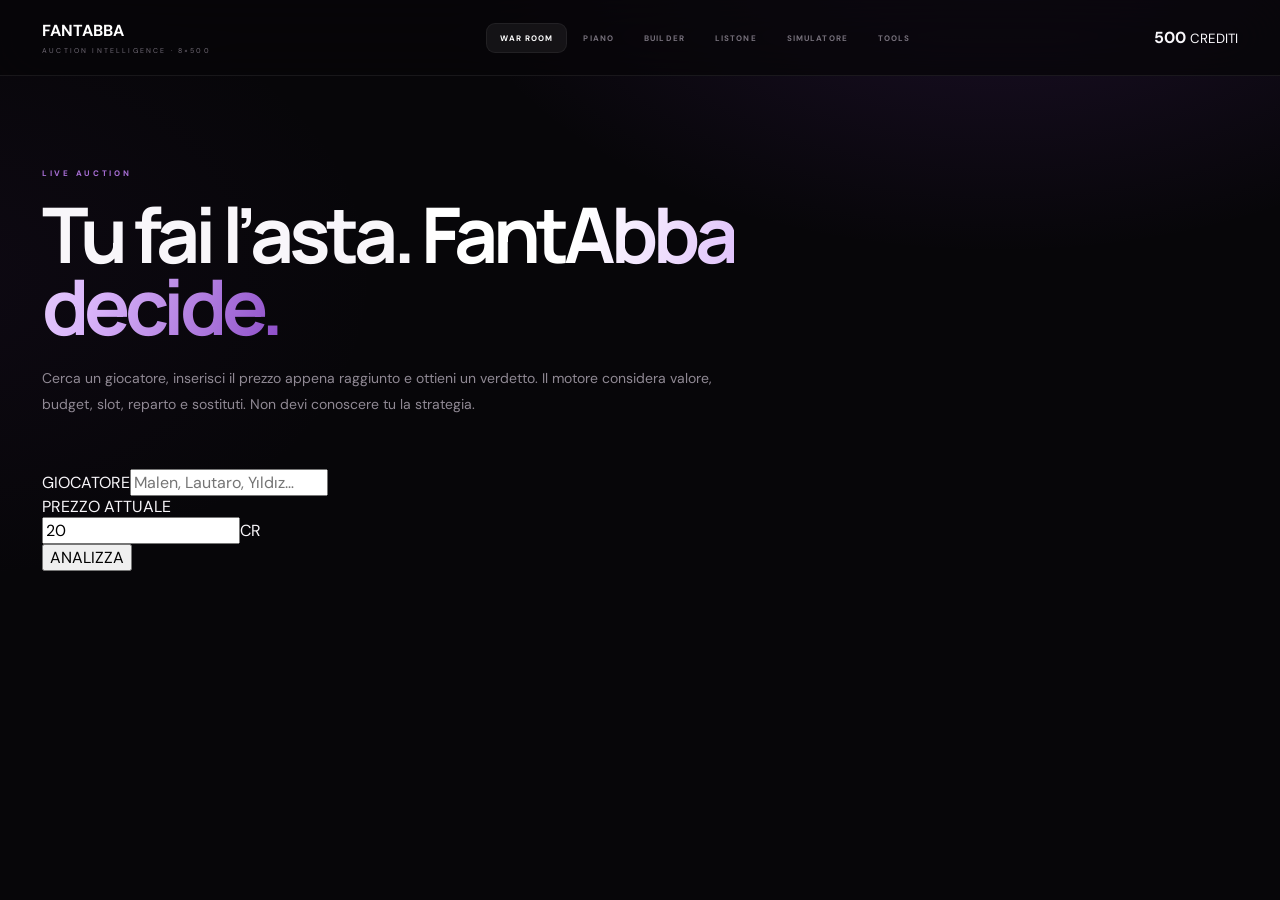
<file: index.html>
<!doctype html><html lang="it"><head><meta charset="utf-8"><meta name="viewport" content="width=device-width,initial-scale=1"><meta name="theme-color" content="#070609"><meta name="description" content="FantAbba — Auction Intelligence per il Fantacalcio"><title>FantAbba — Auction Intelligence</title><link rel="preconnect" href="https://fonts.googleapis.com"><link rel="preconnect" href="https://fonts.gstatic.com" crossorigin><link href="https://fonts.googleapis.com/css2?family=DM+Sans:wght@400;500;600;700&family=Manrope:wght@500;600;700;800&display=swap" rel="stylesheet"><link rel="stylesheet" href="ultimate-final.css?v=12"><style>body:after{content:'';position:fixed;inset:0;pointer-events:none;background:linear-gradient(90deg,rgba(255,255,255,.012) 1px,transparent 1px);background-size:80px 80px;mask-image:linear-gradient(to bottom,black,transparent 65%);opacity:.22}</style></head><body><div id="app"></div><script src="fantabba-v11.js?v=11"></script></body></html>
</file>
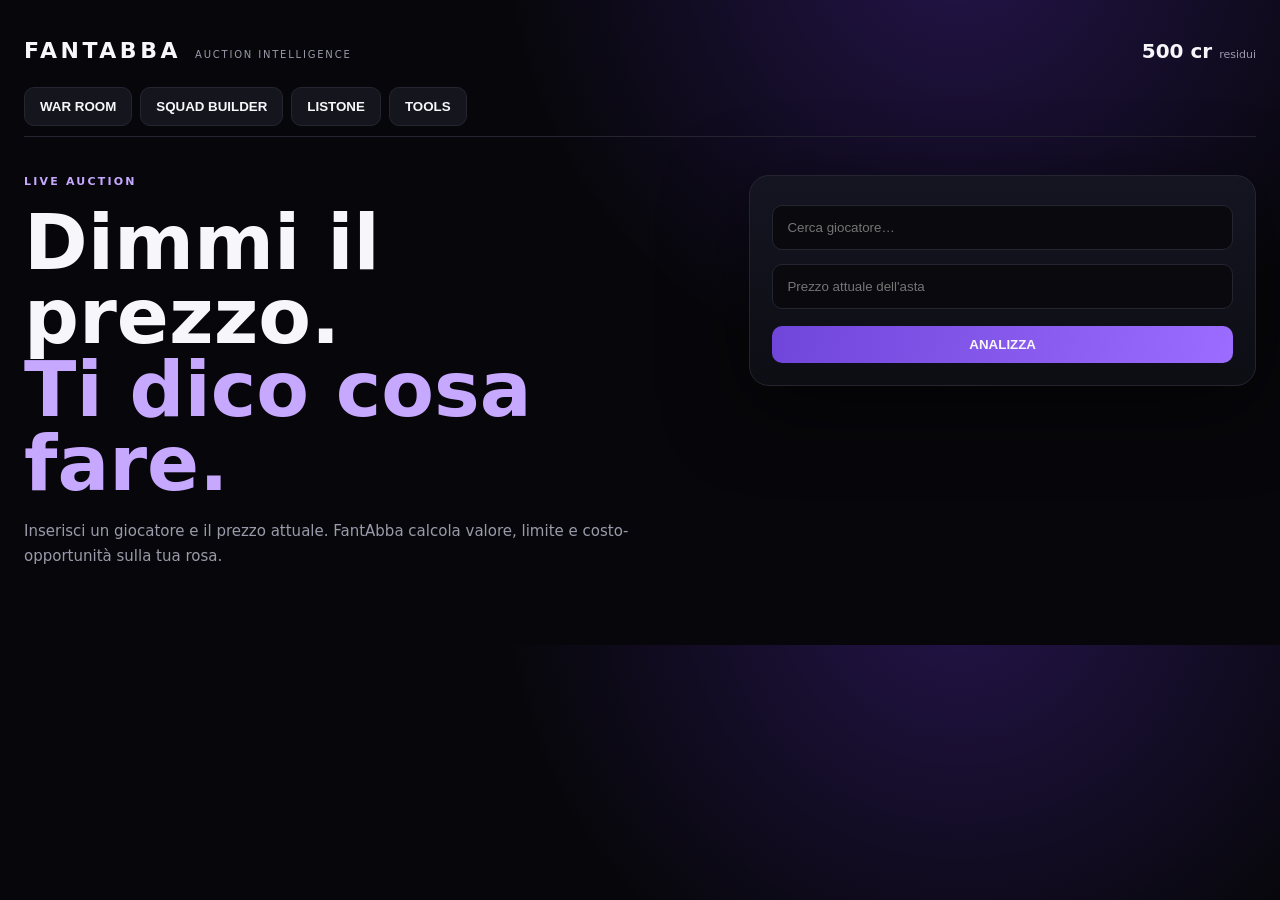
<file: index-v10.html>
<!doctype html><html lang="it"><head><meta charset="utf-8"><meta name="viewport" content="width=device-width,initial-scale=1"><title>FantAbba — Auction Intelligence</title><link rel="stylesheet" href="v10.css"></head><body><div id="app"><div class="fatal">Caricamento FantAbba…</div></div><script src="v10-engine.js?v=10"></script></body></html>
</file>
<file: ultimate-final.css>
@import url('https://fonts.googleapis.com/css2?family=DM+Sans:wght@400;500;600;700&family=Manrope:wght@500;600;700;800&display=swap');
:root{--bg:#070609;--panel:#0d0c10;--line:rgba(255,255,255,.07);--muted:#8d8792;--text:#f8f6fa;--violet:#b96cff;--green:#6be0b1;--red:#ff7181;--gold:#d8b56d}*{box-sizing:border-box}html{background:var(--bg)}body{margin:0;background:radial-gradient(900px 520px at 78% -10%,rgba(139,67,208,.17),transparent 62%),radial-gradient(650px 450px at -5% 40%,rgba(91,42,130,.08),transparent 68%),var(--bg);color:var(--text);font-family:DM Sans,sans-serif;-webkit-font-smoothing:antialiased}button,input,select{font:inherit}button{cursor:pointer}.shell{min-height:100vh}header{height:76px;display:flex;align-items:center;padding:0 42px;border-bottom:1px solid var(--line);background:rgba(7,6,9,.76);backdrop-filter:blur(28px);position:sticky;top:0;z-index:50}.brand{background:none;border:0;color:#fff;padding:0;text-align:left;width:215px}.brand strong{display:block;font:800 20px Manrope;letter-spacing:.22em}.brand span{display:block;margin-top:5px;color:#706a75;font-size:7px;letter-spacing:.31em;text-transform:uppercase}nav{display:flex;gap:2px;flex:1;justify-content:center}.nav{background:transparent;border:0;color:#77717c;padding:10px 14px;border-radius:9px;font-size:8px;font-weight:700;letter-spacing:.14em;transition:.25s}.nav:hover{color:#ddd7e2}.nav.active{color:#fff;background:rgba(255,255,255,.055);box-shadow:inset 0 0 0 1px rgba(255,255,255,.06)}.wallet{width:215px;text-align:right}.wallet b{font:700 17px Manrope}.wallet span{display:block;margin-top:2px;color:#6e6874;font-size:7px;letter-spacing:.18em}main{max-width:1280px;margin:auto;padding:84px 42px 120px}.hero{max-width:900px;margin-bottom:52px}.hero>span{font-size:8px;letter-spacing:.34em;color:#a66dd3;font-weight:800}.hero h1{font:700 clamp(48px,6vw,82px)/.94 Manrope;letter-spacing:-.065em;margin:17px 0 24px}.hero h1 em{font-style:normal;background:linear-gradient(110deg,#fff 30%,#d9b4fa 65%,#8c4cc7);-webkit-background-clip:text;color:transparent}.hero p{max-width:690px;color:#908994;font-size:14px;line-height:1.8;margin:0}.warbox{background:rgba(14,13,17,.78);border:1px solid var(--line);border-radius:18px;padding:17px;display:grid;grid-template-columns:minmax(0,1fr) 180px 125px;gap:9px;box-shadow:0 30px 90px #0005,inset 0 1px rgba(255,255,255,.035)}.field label,.sim-controls label,.filters label{display:block;color:#746d79;font-size:7px;font-weight:800;letter-spacing:.2em;margin:0 0 8px}.field{position:relative}.field input,.price>div,.filters input,.filters select,.builderbar select,.sim-controls select{width:100%;height:47px;border:1px solid rgba(255,255,255,.085);background:#09080c;color:#fff;border-radius:10px;outline:0;padding:0 14px}.field input:focus,.price>div:focus-within,.filters input:focus,.filters select:focus,.builderbar select:focus,.sim-controls select:focus{border-color:rgba(185,108,255,.65);box-shadow:0 0 0 3px rgba(185,108,255,.08)}.price>div{display:flex}.price input{border:0;background:none;outline:0;color:#fff;min-width:0}.price b{padding-right:13px;color:#716977}.cta{height:47px;border:0;border-radius:10px;background:linear-gradient(135deg,#b96dff,#7540ae);color:#fff;font-size:8px;font-weight:800;letter-spacing:.14em;box-shadow:0 12px 30px rgba(120,55,173,.23);transition:.25s}.cta:hover{transform:translateY(-2px);box-shadow:0 16px 36px rgba(120,55,173,.35)}#suggest{position:absolute;top:69px;left:0;right:0;z-index:60;box-shadow:0 24px 60px #000b}.warbox #suggest button{width:100%;display:flex;justify-content:space-between;background:#151218;border:1px solid #302539;color:#fff;padding:13px 14px;text-align:left}.verdict{margin-top:12px;padding:29px;border:1px solid var(--line);border-radius:18px;background:linear-gradient(135deg,rgba(19,16,23,.94),rgba(10,9,13,.96));box-shadow:0 30px 90px #0005}.verdict.good{box-shadow:inset 3px 0 var(--green),0 30px 90px #0005}.verdict.warn{box-shadow:inset 3px 0 var(--gold),0 30px 90px #0005}.verdict.bad{box-shadow:inset 3px 0 var(--red),0 30px 90px #0005}.verdict-top{display:flex;justify-content:space-between;align-items:center}.verdict h2{font:700 39px Manrope;letter-spacing:-.045em;margin:8px 0 4px}.verdict p{margin:0;color:#8b8491}.bigprice{text-align:right}.bigprice small,.metrics small{display:block;color:#6e6774;font-size:7px;letter-spacing:.18em}.bigprice strong{font:700 55px Manrope;letter-spacing:-.06em}.bigprice span{color:#7b7381;font-size:12px}.metrics{display:grid;grid-template-columns:repeat(4,1fr);gap:8px;margin-top:26px}.metrics>div{padding:15px;background:rgba(5,4,7,.48);border:1px solid rgba(255,255,255,.055);border-radius:11px}.metrics b{display:block;font:700 22px Manrope;margin-top:8px}.metrics span{display:block;color:#746d7a;font-size:8px;margin-top:3px}.callout{margin-top:9px;padding:14px 16px;border-radius:10px;background:rgba(5,4,7,.45);border:1px solid rgba(255,255,255,.05)}.callout strong{font-size:11px}.callout span{display:block;color:#807783;font-size:9px;margin-top:4px}.alert,.fatal{margin-top:18px;padding:20px;border:1px solid #4e2b38;background:#180f15;border-radius:15px}.alert b,.alert span{display:block}.alert span{color:#a69aa7;margin-top:5px}.plan-note{padding:17px 20px;margin-bottom:7px;border:1px solid var(--line);border-radius:13px;background:rgba(14,13,17,.72)}.plan-note b{font:700 16px Manrope}.plan-note span{margin-left:13px;color:#c5bdcc;font-size:11px}.plan-note small{display:block;color:#6f6875;font-size:8px;margin-top:4px}.plan-row{display:grid;grid-template-columns:175px 1fr;gap:25px;padding:22px 0;border-bottom:1px solid rgba(255,255,255,.055)}.roletitle span{display:block;color:#9c5fc8;font-size:7px;font-weight:800;letter-spacing:.2em}.roletitle strong{display:block;font:700 19px Manrope;margin-top:7px}.roletitle small{display:block;color:#706875;font-size:8px;margin-top:4px}.targets{display:grid;grid-template-columns:repeat(3,1fr);gap:8px}.targets article{min-height:116px;padding:16px;background:#0d0c10;border:1px solid rgba(255,255,255,.065);border-radius:12px;transition:.22s}.targets article:hover{transform:translateY(-2px);border-color:rgba(182,108,255,.3);background:#110e14}.targets article>span,.tool>span{color:#756c7d;font-size:7px;font-weight:800;letter-spacing:.2em}.targets article b{display:block;margin:10px 0 4px;font-size:13px}.targets article small{color:#77707d;font-size:8px}.builderbar{display:flex;align-items:end;justify-content:space-between;gap:12px;padding:17px;border:1px solid var(--line);border-radius:15px;background:rgba(14,13,17,.72)}.builderbar>div{width:320px}.builderbar label{display:block;color:#746d7a;font-size:7px;letter-spacing:.18em;margin-bottom:7px}.summary{display:grid;grid-template-columns:260px 1fr;gap:32px;align-items:center;margin-top:12px;padding:23px;border:1px solid var(--line);border-radius:15px;background:#0d0c10}.summary span{color:#6e6774;font-size:7px;letter-spacing:.18em}.summary strong{display:block;font:700 39px Manrope;letter-spacing:-.05em;margin:4px 0}.summary small{color:#77707d;font-size:8px}.bars{display:flex;flex-direction:column;gap:9px}.bars i{display:grid;grid-template-columns:22px 1fr;gap:8px;align-items:center}.bars label{color:#817986;font-size:8px}.bars em{display:block;height:5px;border-radius:99px;background:linear-gradient(90deg,#7138a6,#c487ef)}.roster-grid{display:grid;grid-template-columns:repeat(2,1fr);gap:10px;margin-top:10px}.roster-card{overflow:hidden;background:#0d0c10;border:1px solid var(--line);border-radius:14px}.roster-card header{height:auto;position:static;padding:14px 16px;background:#121015;border:0;border-bottom:1px solid var(--line);display:grid;grid-template-columns:1fr auto auto;gap:10px}.roster-card header div{display:flex;align-items:center;gap:8px}.roster-card header div span{font-size:7px;color:#a363cf;font-weight:800}.roster-card header div b{font-size:11px}.roster-card header strong{font:700 14px Manrope}.roster-card header small{color:#706975;font-size:8px}.roster-list div{display:grid;grid-template-columns:1fr .8fr 38px;padding:10px 15px;border-bottom:1px solid rgba(255,255,255,.045)}.roster-list span{color:#756e7b;font-size:8px}.roster-list strong{font-size:9px;text-align:right}.roster-card footer{padding:10px 15px;color:#665e6d;font-size:8px}.filters{display:grid;grid-template-columns:1fr 180px 180px;gap:8px;margin-bottom:10px;padding:13px;border:1px solid var(--line);border-radius:14px;background:rgba(14,13,17,.72)}.table{overflow:auto;background:#0c0b0f;border:1px solid var(--line);border-radius:14px}.thead,.tr{display:grid;grid-template-columns:2fr .5fr .9fr .75fr 1fr;gap:8px;min-width:700px;padding:12px 15px}.thead{background:#121015;color:#655e6b;font-size:7px;font-weight:800;letter-spacing:.18em}.tr{border-top:1px solid rgba(255,255,255,.045);color:#918995;font-size:9px}.tr:hover{background:#111015}.tr b{color:#eee}.role{color:#a363cf;font-weight:800}.source{color:#726a78}.source.real{color:#58c99c}.sim-controls{display:grid;grid-template-columns:1fr 240px 120px;gap:8px;align-items:end;padding:16px;border:1px solid var(--line);border-radius:14px;background:rgba(14,13,17,.72)}.sim-controls label{grid-column:1/-1}.sim-head{display:flex;justify-content:space-between;margin:16px 2px 8px;color:#d3ccd8;font-size:10px}.sim-head span{color:#716977}.sim-list{overflow:hidden;border:1px solid var(--line);border-radius:14px}.sim-list>div{display:grid;grid-template-columns:1.7fr .8fr .7fr .6fr;gap:8px;padding:12px 15px;background:#0d0c10;border-bottom:1px solid rgba(255,255,255,.045);font-size:9px}.sim-list small{color:#706975}.sim-list strong{text-align:right}.sim-list em{font-style:normal;text-align:right;font-size:7px;letter-spacing:.1em}.green{color:var(--green)}.amber{color:#ddb15f}.toolgrid{display:grid;grid-template-columns:repeat(2,1fr);gap:10px}.tool{min-height:200px;padding:21px;border:1px solid var(--line);border-radius:14px;background:#0d0c10}.tool h3{font:700 19px Manrope;margin:10px 0}.tool p{color:#817986;font-size:10px;line-height:1.65}.tool button{border:0;background:none;color:#a865d0;font-size:8px;font-weight:800;letter-spacing:.1em}.mini-list div{display:flex;justify-content:space-between;padding:8px 0;border-bottom:1px solid rgba(255,255,255,.045)}.mini-list small{color:#706975;font-size:8px}.fatal{max-width:600px;margin:12vh auto;padding:30px;text-align:center}.fatal>span{color:#9c5fc8;font-size:8px;letter-spacing:.22em}.fatal h1{font:700 36px Manrope}.fatal p{color:#817986}@media(max-width:850px){header{padding:0 15px}.brand{width:auto}.brand span,.wallet{display:none}nav{justify-content:flex-start;overflow:auto}.nav{padding:9px 8px;font-size:7px}main{padding:55px 15px 80px}.hero h1{font-size:48px}.warbox,.filters,.sim-controls{grid-template-columns:1fr}.metrics{grid-template-columns:repeat(2,1fr)}.verdict-top{align-items:flex-start;flex-direction:column}.bigprice{text-align:left}.plan-row{grid-template-columns:1fr;gap:12px}.targets,.roster-grid,.toolgrid{grid-template-columns:1fr}.builderbar{display:block}.builderbar>div{width:100%;margin-bottom:10px}.summary{grid-template-columns:1fr}.roster-card header{position:static}}
</file>
<file: v10.css>
:root{--bg:#07070b;--panel:#101018;--line:#252532;--text:#f7f7fb;--muted:#9a9aaa;--accent:#9b6cff;--accent2:#c7a8ff;--good:#42e695;--warn:#ffcc66;--bad:#ff5577}*{box-sizing:border-box}body{margin:0;background:radial-gradient(circle at 75% -10%,#24144a 0,#07070b 38%),var(--bg);color:var(--text);font:15px Inter,system-ui,sans-serif}.fb-shell{max-width:1440px;margin:auto;padding:24px}header{display:flex;justify-content:space-between;align-items:center;padding:14px 0 24px}.brand{font-weight:900;letter-spacing:.16em;font-size:22px}.sub{color:var(--muted);margin-left:14px;font-size:10px;letter-spacing:.18em}.budget{font-size:20px;font-weight:800}.budget small{font-size:11px;color:var(--muted);font-weight:500}nav{display:flex;gap:8px;border-bottom:1px solid var(--line);padding-bottom:10px}button{border:1px solid var(--line);background:#15151e;color:var(--text);border-radius:10px;padding:11px 15px;cursor:pointer;font-weight:750}button:hover{border-color:#6848a5;background:#1a1725}main{padding:38px 0}.hero{display:grid;grid-template-columns:1.15fr .85fr;gap:40px;align-items:start}.eyebrow{color:var(--accent2);font-size:11px;letter-spacing:.2em;font-weight:800}h1{font-size:clamp(42px,6vw,82px);line-height:.96;margin:18px 0}h1 em{color:var(--accent2);font-style:normal}h2{font-size:40px;margin:10px 0}p{color:var(--muted);max-width:720px;line-height:1.65}.war-card{background:linear-gradient(180deg,#151522,#0d0d14);border:1px solid var(--line);padding:22px;border-radius:20px;box-shadow:0 20px 80px #0008}input,select{width:100%;padding:14px;margin:7px 0;background:#09090e;border:1px solid var(--line);border-radius:10px;color:var(--text)}#analyse,#generate{background:linear-gradient(100deg,#7045d9,#9b6cff);border:0;width:100%;margin-top:10px}.match{display:flex;width:100%;justify-content:space-between;margin:4px 0}.match span{color:var(--muted)}.decision{margin-top:18px;padding:20px;border-radius:15px;border:1px solid var(--line)}.decision strong{display:block;font-size:25px;margin-bottom:8px}.good{border-color:#1f7b50}.warn{border-color:#866727}.bad{border-color:#7d2941}.decision small{display:block;color:var(--muted);margin-top:10px}.rep{display:inline-block;vertical-align:top;width:calc(25% - 12px);margin:14px 8px 0 0;background:var(--panel);border:1px solid var(--line);border-radius:14px;padding:15px}.rep h3{margin-top:0;color:var(--accent2)}.rep h3 small{float:right;color:var(--muted)}.rep div{display:flex;justify-content:space-between;border-top:1px solid #1d1d27;padding:9px 0}.total{margin-top:18px;font-size:20px}.grid{display:grid;grid-template-columns:repeat(4,1fr);gap:12px;margin-top:24px}.grid article{background:var(--panel);border:1px solid var(--line);border-radius:16px;padding:22px;min-height:130px}.grid article b{color:var(--accent2)}table{width:100%;border-collapse:collapse;margin-top:18px;background:var(--panel);border-radius:14px;overflow:hidden}th,td{text-align:left;padding:12px;border-bottom:1px solid var(--line)}th{color:var(--muted);font-size:11px;text-transform:uppercase}.error,.fatal{padding:25px;border:1px solid #7d2941;background:#1b0d13;border-radius:14px}.fatal{margin:40px}.rep+.rep{margin-left:0}@media(max-width:900px){.hero{grid-template-columns:1fr}.grid{grid-template-columns:1fr 1fr}.rep{width:48%}}@media(max-width:600px){.fb-shell{padding:14px}nav{overflow:auto}.grid{grid-template-columns:1fr}.rep{width:100%}h1{font-size:48px}}
</file>
